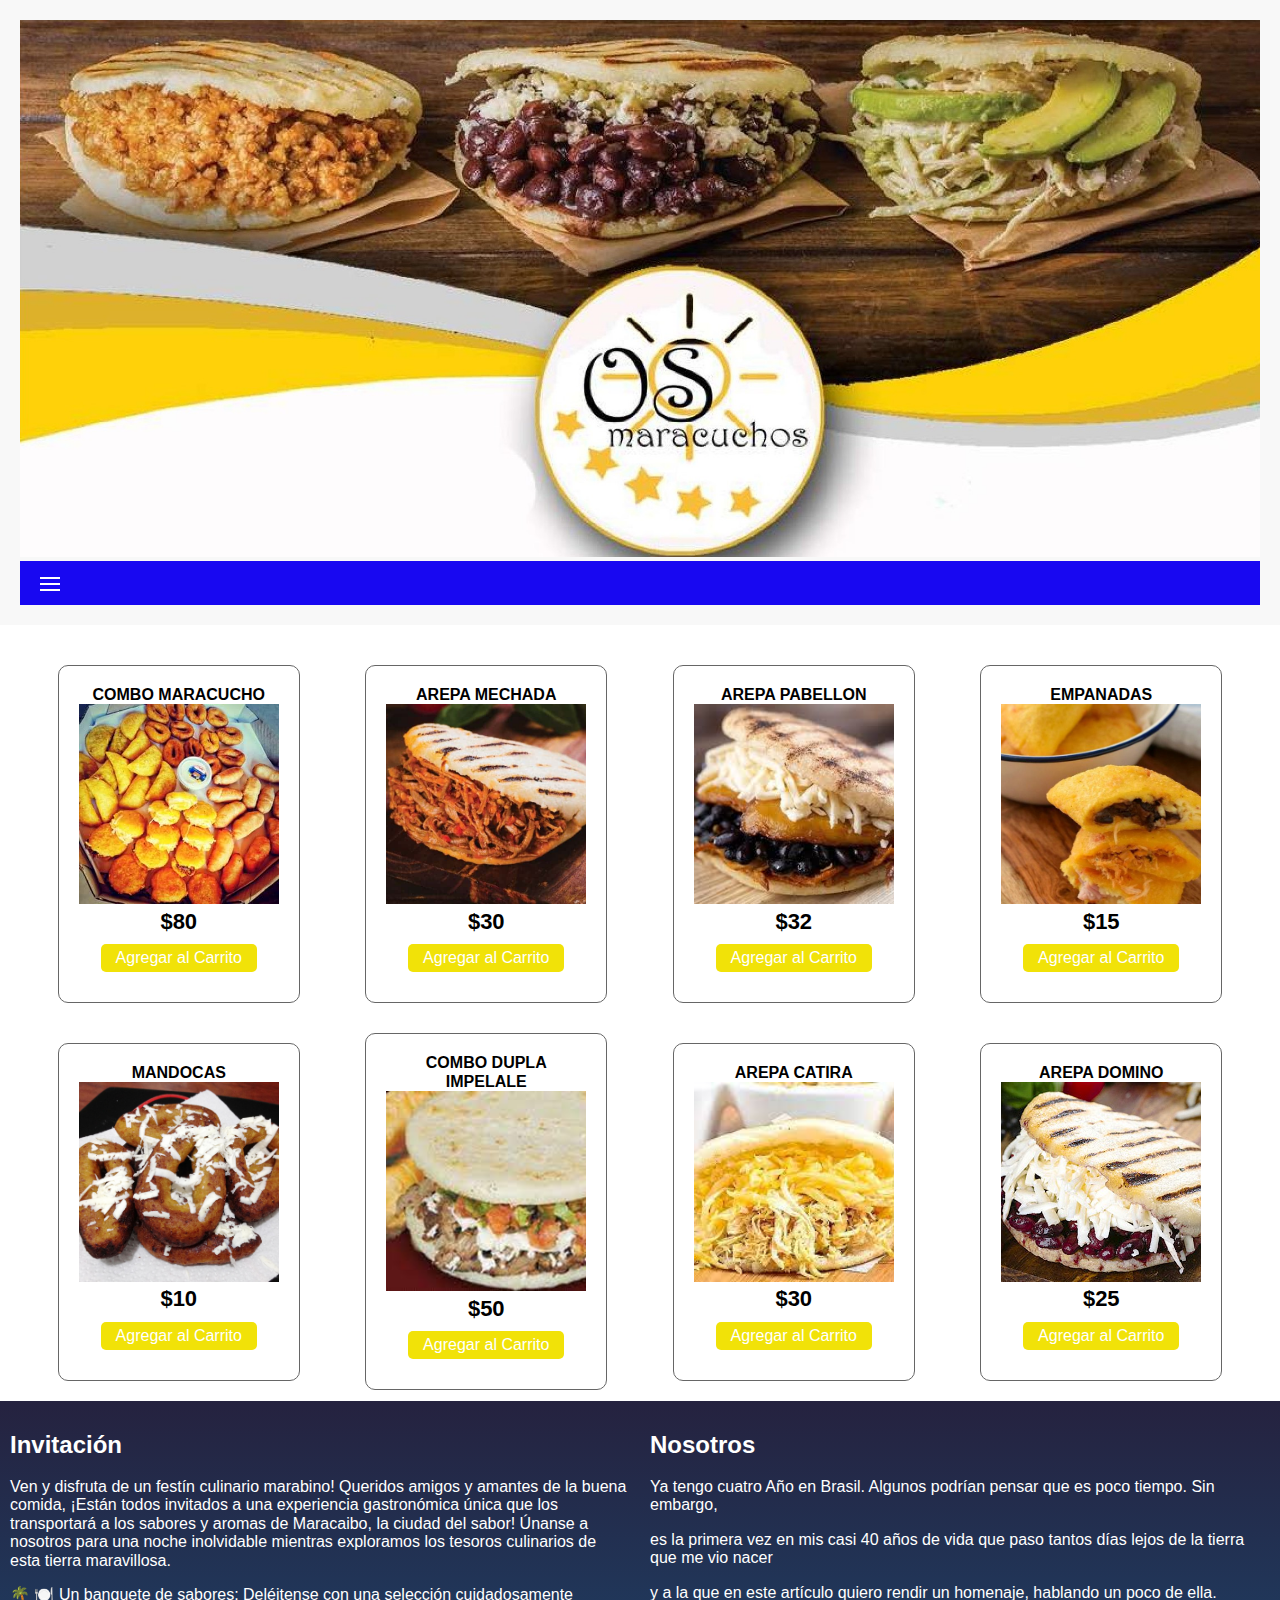
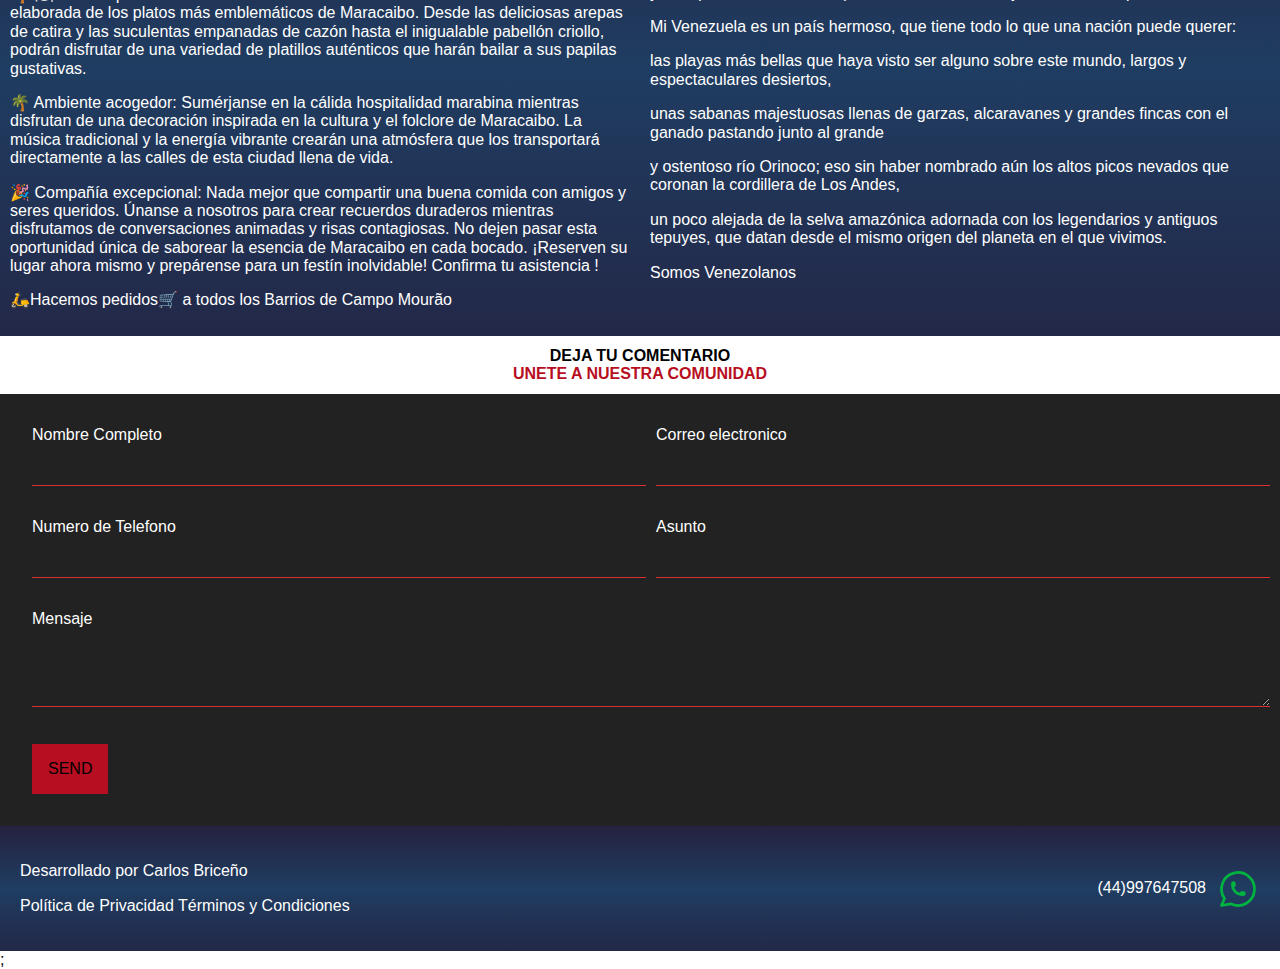
<file: index.html>
<!DOCTYPE html>
<html lang="es">

<head>
    <meta charset="UTF-8">
    <meta name="viewport" content="width=device-width, initial-scale=1.0">
    <link rel="stylesheet" href="https://cdnjs.cloudflare.com/ajax/libs/font-awesome/6.2.1/css/all.min.css" integrity="sha512-MV7K8+y+gLIBoVD59lQIYicR65iaqukzvf/nwasF0nqhPay5w/9lJmVM2hMDcnK1OnMGCdVK+iQrJ7lzPJQd1w==" crossorigin="anonymous" referrerpolicy="no-referrer" />
    
    <title>Proyecto Carlos Briceño</title>
    <link rel="stylesheet" href="css/estilo.css" />
    <link rel="stylesheet" href="css/normalize.css">

</head>

<body>

    <header clas="content header">
        <divclass="head">

            <img class="banner" src="/img/banner1-page-001.jpg" alt="" />

            <nav class="navbar">
                <div class="navbar-brand">
                    <span src="./img/logo.png" alt="Logo"></span>
                    <button class="navbar-toggle" id="navbar-toggle">
                        <span class="navbar-toggle-icon"></span>
                    </button>
                </div>
                <ul class="navbar-menu" id="navbar-menu">
                    <li><a href="#Menu">Menu</a></li>
                    <li><a href="#nosotros">Nosotros</a></li>
                    <li><a href="#contacto">Contacto</a></li>

                </ul>
            </nav>

            </div>
    </header>

    <!--menu-->
    <div id="Menu"></div>

    <section class="contenedor">
            <!-- Contenedor de elementos -->
        <div class="contenedor-items">
            <div class="item">
                <span class="titulo-item">Combo Maracucho</span>
                <img src="/img/combo Maracucho.jpg" alt="" class="img-item">
                <span class="precio-item">$80</span>
                <button class="boton-item">Agregar al Carrito</button>
            </div>
            <div class="item">
                <span class="titulo-item">Arepa Mechada</span>
                <img src="/img/mechada.jpg" alt="" class="img-item">
                <span class="precio-item">$30</span>
                <button class="boton-item">Agregar al Carrito</button>
            </div>
            <div class="item">
                <span class="titulo-item">Arepa Pabellon</span>
                <img src="/img/pabellon.jpg" alt="" class="img-item">
                <span class="precio-item">$32</span>
                <button class="boton-item">Agregar al Carrito</button>
            </div>
            
            
            <div class="item">
                <span class="titulo-item">Empanadas</span>
                <img src="/img/empanadas.jpg" alt="" class="img-item">
                <span class="precio-item">$15</span>
                <button class="boton-item">Agregar al Carrito</button>
            </div>
            <div class="item">
                <span class="titulo-item">Mandocas</span>
                <img src="/img/mandocas.jpg" alt="" class="img-item">
                <span class="precio-item">$10</span>
                <button class="boton-item">Agregar al Carrito</button>
            </div>
            <div class="item">
                <span class="titulo-item">Combo Dupla impelale</span>
                <img src="/img/arepa.jpeg" alt="" class="img-item">
                <span class="precio-item">$50</span>
                <button class="boton-item">Agregar al Carrito</button>
            </div>
            <div class="item">
                <span class="titulo-item">Arepa Catira</span>
                <img src="/img/catira.jpg" alt="" class="img-item">
                <span class="precio-item">$30</span>
                <button class="boton-item">Agregar al Carrito</button>
            </div>
            <div class="item">
                <span class="titulo-item">Arepa Domino</span>
                <img src="/img/domino.jpg" alt="" class="img-item">
                <span class="precio-item">$25</span>
                <button class="boton-item">Agregar al Carrito</button>
            </div>
        </div>
        <!-- Carrito de Compras -->
        <div class="carrito" id="carrito">
            <div class="header-carrito">
                <h2>Tu Carrito</h2>
            </div>

            <div class="carrito-items">
                <!-- 
                <div class="carrito-item">
                    <img src="/img/domino.jpg" width="80px" alt="">
                    <div class="carrito-item-detalles">
                        <span class="carrito-item-titulo">Arepa de Domino</span>
                        <div class="selector-cantidad">
                            <i class="fa-solid fa-minus restar-cantidad"></i>
                            <input type="text" value="1" class="carrito-item-cantidad" disabled>
                            <i class="fa-solid fa-plus sumar-cantidad"></i>
                        </div>
                        <span class="carrito-item-precio">$25</span>
                    </div>
                   <span class="btn-eliminar">
                        <i class="fa-solid fa-trash"></i>
                   </span>
                </div>
                <div class="carrito-item">
                    <img src="/img/catira.jpg" width="80px" alt="">
                    <div class="carrito-item-detalles">
                        <span class="carrito-item-titulo">Arepa Catira</span>
                        <div class="selector-cantidad">
                            <i class="fa-solid fa-minus restar-cantidad"></i>
                            <input type="text" value="3" class="carrito-item-cantidad" disabled>
                            <i class="fa-solid fa-plus sumar-cantidad"></i>
                        </div>
                        <span class="carrito-item-precio">$30</span>
         </div>
                   <button class="btn-eliminar">
                        <i class="fa-solid fa-trash"></i>
                   </button>
                </div>
                 -->
            </div>
            <div class="carrito-total">
                <div class="fila">
                    <strong>Tu Total</strong>
                    <span class="carrito-precio-total">
                        $120.000,00
                    </span>
                </div>
                <button class="btn-pagar">Pagar <i class="fa-solid fa-bag-shopping"></i> </button>
            </div>
        </div>
    </section>

    <!--reseña y sobre nosotros-->

    <section class="content-about">

        <div id="nosotros">
            <div class="columnas">
                <div class="columna">

                    <h2 class="title">Invitación</h2>
                    <p>Ven y disfruta de un festín culinario marabino!

                        Queridos amigos y amantes de la buena comida,

                        ¡Están todos invitados a una experiencia gastronómica única que los transportará a los sabores y
                        aromas de Maracaibo, la ciudad del sabor! Únanse a nosotros para una noche inolvidable mientras
                        exploramos los tesoros culinarios de esta tierra maravillosa.
                    <p>🌴 🍽️ Un banquete de sabores: Deléitense con una selección cuidadosamente elaborada de los
                        platos más emblemáticos de Maracaibo. Desde las deliciosas arepas de catira y las suculentas
                        empanadas de cazón hasta el inigualable pabellón criollo, podrán disfrutar de una variedad de
                        platillos auténticos que harán bailar a sus papilas gustativas.

                    <p>🌴 Ambiente acogedor: Sumérjanse en la cálida hospitalidad marabina mientras disfrutan de una
                        decoración inspirada en la cultura y el folclore de Maracaibo. La música tradicional y la
                        energía vibrante crearán una atmósfera que los transportará directamente a las calles de esta
                        ciudad llena de vida.</p>
                    <p>🎉 Compañía excepcional: Nada mejor que compartir una buena comida con amigos y seres queridos.
                        Únanse a nosotros para crear recuerdos duraderos mientras disfrutamos de conversaciones animadas
                        y risas contagiosas.

                        No dejen pasar esta oportunidad única de saborear la esencia de Maracaibo en cada bocado.
                        ¡Reserven su lugar ahora mismo y prepárense para un festín inolvidable!

                        Confirma tu asistencia !</p>
                    <p>🛵Hacemos pedidos🛒 a todos los Barrios de Campo Mourão </p>
                </div>
                <div class="columna">
                    <h2 clas="title">Nosotros</h2>

                    <p>Ya tengo cuatro Año en Brasil. Algunos podrían pensar que es poco tiempo. Sin embargo,
                    </p>
                    <p>es la primera vez en mis casi 40 años de vida que paso tantos días lejos de la tierra que
                        me vio nacer</p>
                    <p> y a la que en este artículo quiero rendir un homenaje, hablando un poco de ella.</p>
                    <p>Mi Venezuela es un país hermoso, que tiene todo lo que una nación puede querer: </p>
                    <p> las playas más bellas que haya visto ser alguno sobre este mundo, largos y
                        espectaculares desiertos,</p>
                    <p>unas sabanas majestuosas llenas de garzas, alcaravanes y grandes fincas con el ganado
                        pastando junto al grande</p>
                    <p> y ostentoso río Orinoco; eso sin haber nombrado aún los altos picos nevados que coronan
                        la cordillera de Los Andes,</p>
                    <p> un poco alejada de la selva amazónica adornada con los legendarios y antiguos tepuyes,
                        que datan desde el mismo origen del planeta en el que vivimos.</p>

                    <p>Somos Venezolanos</p>
                </div>
            </div>
        </div>
        </section>


            <!--contacto-->

            <section class="content-price">
                <div class="content">
                    <div id="contacto">

                        <h1 class="logo">DEJA TU COMENTARIO<br><span>UNETE A NUESTRA COMUNIDAD</span></h1>

                        <div class="contact-wrapper animated bounceInUp">
                            <div class="contact-form">
                               
                               
                                <form action="">
                                  
                                    <p>
                                        <label>Nombre Completo</label>
                                        <input type="text" name="fullname">
                                    </p>
                                    <p>
                                        <label>Correo electronico </label>
                                        <input type="email" name="email">
                                    </p>
                                    <p>
                                        <label>Numero de Telefono</label>
                                        <input type="tel" name="phone">
                                    </p>
                                    <p>
                                        <label>Asunto</label>
                                        <input type="text" name="affair">
                                    </p>
                                    <p class="block">
                                        <label>Mensaje</label>
                                        <textarea name="message" rows="3"></textarea>
                                    </p>
                                    <p class="block">
                                        <button>
                                            Send
                                        </button>
                                    </p>
                                </form>
                            </div>

                        </div>

                    </div>

                    <footer class="pie">
                        <div class="derechos">
                            <p>Desarrollado por Carlos Briceño</p>
                            <p>Política de Privacidad Términos y Condiciones</p>
                        </div>
                        <div class="contacto">
                            <p class="telefono">(44)997647508</p>
                            <a href="https://wa.me/444997647508" class="whatsapp-link">
                                <svg xmlns="http://www.w3.org/2000/svg" class="icon icon-tabler icon-tabler-brand-whatsapp" width="44" height="44" viewBox="0 0 24 24" stroke-width="1.5" stroke="#00b341" fill="none" stroke-linecap="round" stroke-linejoin="round">
                                    <path stroke="none" d="M0 0h24v24H0z" fill="none" />
                                    <path d="M3 21l1.65 -3.8a9 9 0 1 1 3.4 2.9l-5.05 .9" />
                                    <path d="M9 10a0.5 .5 0 0 0 1 0v-1a0.5 .5 0 0 0 -1 0v1a5 5 0 0 0 5 5h1a0.5 .5 0 0 0 0 -1h-1a0.5 .5 0 0 0 0 1" />
                                </svg>
                            </a>
                        </div>
                    </footer>
                    
                    
                    ;
                    <script src="main.js"></script>
</body>

</html>
</file>
<file: css/estilo.css>
/* Estilos generales */

body {
    font-size: 16px;


    font-family: Arial, sans-serif;


    margin: 0;


    padding: 0;
}

a {


    text-decoration: none;


    color: black;
}

/* Estilos del encabezado */

header {


    display: flex;
    justify-content: space-between;


    align-items: center;


    padding: 20px;


    background-color: #f8f8f8;
}

.banner {
    width: 100%;


    max-width: 100%;


    height: auto;
}


.navbar {
    background-color: #1808f1;
    color: #fff;
    display: flex;
    justify-content: space-between;
    align-items: center;
    padding: 10px;
}

.logo {
    font-weight: bold;
    font-size: 20px;
}

.navbar-menu {
    display: none;
    list-style: none;
}

.navbar-menu.active {
    display: flex;
}

.navbar-menu li {
    margin-left: 15px;
}

.navbar-menu a {
    color: #fff;
    text-decoration: none;

}

.navbar-toggle {
    background-color: transparent;
    border: none;
    cursor: pointer;
    padding: 10px;
}

.navbar-toggle-icon {
    display: block;
    width: 20px;
    height: 2px;
    background-color: #fff;
    position: relative;
}

.navbar-toggle-icon:before,
.navbar-toggle-icon:after {
    content: "";
    width: 100%;
    height: 100%;
    background-color: #fff;
    position: absolute;
    left: 0;
}

.navbar-toggle-icon:before {
    top: -6px;
}

.navbar-toggle-icon:after {
    top: 6px;
}


/* Estilos de los productos */



.contenedor{
    max-width: 1200px;
    padding: 10px;
    margin: auto;
    display: flex;
    justify-content: space-between;
    /* oculto lo que queda fuera del .contenedor */
    contain: paint;
}
/* SECCION CONTENEDOR DE ITEMS */
.contenedor .contenedor-items{
    margin-top: 30px;
    display: grid;
    grid-template-columns: repeat(auto-fit, minmax(220px, 1fr));
    grid-gap:30px;
    grid-row-gap: 30px;
    /* width: 60%; */
    width: 100%;
    transition: .3s;
}
.contenedor .contenedor-items .item{
    max-width: 200px;
    margin: auto;
    border: 1px solid #666;
    border-radius: 10px;
    padding: 20px;
    transition: .3s;
}
.contenedor .contenedor-items .item .img-item{
    width: 100%;
    height: 200px;
    object-fit: cover;
}
.contenedor .contenedor-items .item:hover{
    box-shadow: 0 0 10px #666;
    scale: 1.05;
}
.contenedor .contenedor-items .item .titulo-item{
    display: block;
    font-weight: bold;
    text-align: center;
    text-transform: uppercase;
}
.contenedor .contenedor-items .item .precio-item{
    display: block;
    text-align: center;
    font-weight: bold;
    font-size: 22px;
}

.contenedor .contenedor-items .item .boton-item{
    display: block;
    margin: 10px auto;
    border: none;
    background-color: rgb(241, 226, 8);
    color: #fff;
    padding: 5px 15px;
    border-radius: 5px;
    cursor: pointer;
    transition: background-color 0.3s;
}
.contenedor .contenedor-items .item .boton-item:hover {
    background-color: #082bf3; /* Azul al pasar el cursor */
    }
/* seccion carrito */
.carrito{
    border: 1px solid #666;
    width: 35%;
    margin-top: 30px;
    border-radius: 10px;
    overflow: hidden;
    margin-bottom: auto;
    position: sticky !important;
    top: 0;
    transition: .3s;
    /* Estilos para ocultar */
    margin-right: -100%;
    opacity: 0;
}
.carrito .header-carrito{
    background-color: #04068a;
    color: #fff;
    text-align: center;
    padding: 30px 0;
}
.carrito .carrito-item{
    display: flex;
    align-items: center;
    /* justify-content: space-between; */
    position: relative;
    border-bottom: 1px solid #666;
    padding: 20px;
}
.carrito .carrito-item img{
    margin-right: 20px;
}
.carrito .carrito-item .carrito-item-titulo{
    display: block;
    font-weight: bold;
    margin-bottom: 10px;
    text-transform: uppercase;
}
.carrito .carrito-item .selector-cantidad {
    display: inline-block;
    margin-right: 25px;
}
.carrito .carrito-item .carrito-item-cantidad{
    border: none;
    font-size: 18px;
    background-color: transparent;
    display: inline-block;
    width:30px;
    padding: 5px;
    text-align: center;
}
.carrito .carrito-item .selector-cantidad i{
    font-size: 18px;
    width: 32px;
    height: 32px;
    line-height: 32px;
    text-align: center;
    border-radius: 50%;
    border: 1px solid #1e06f1;
    cursor: pointer;
}
.carrito .carrito-item .carrito-item-precio{
    font-weight: bold;
    display: inline-block;
    font-size: 18px;
    margin-bottom: 5px;
}
.carrito .carrito-item .btn-eliminar{
    position: absolute;
    right: 15px;
    top: 15px;
    color: #071ff8;
    font-size: 20px;
    width: 40px;
    height: 40px;
    line-height: 40px;
    text-align: center;
    border-radius: 50%;
    border: 1px solid #0b08ee;
    cursor: pointer;
    display: block;
    background: transparent;
    z-index: 20;
}
.carrito .carrito-item .btn-eliminar i{
    pointer-events: none;
}

.carrito-total{
    background-color: #f3f3f3;
    padding: 30px;
}
.carrito-total .fila{
    display: flex;
    justify-content: space-between;
    align-items: center;
    font-size: 22px;
    font-weight: bold;
    margin-bottom: 10px;
}
.carrito-total .btn-pagar{
    display: block;
    width: 100%;
    border: none;
    background: #082bf3;
    color: #fff;
    border-radius: 5px;
    font-size: 18px;
    padding: 20px;
    display: flex;
    justify-content: space-between;
    align-items: center;
    cursor: pointer;
    transition: .3s;
}
.carrito-total .btn-pagar:hover{
    scale: 1.05;
    
}


/* Estilos de la sección "Reseña y Nosotros" */

.content-about {
    background: linear-gradient(180deg,
     rgba(37, 34, 63, 1) 0%, 
     rgba(31, 61, 98, 1) 50%, 
     rgba(35, 40, 72, 1) 100%);
    display: flex;
    
}


.content-about {
    display: flex;
    justify-content: center;
}

.columnas {
    display: flex;
    flex-wrap: wrap;

}

.columna {
    flex: 1 1 50%;
    max-width: 50%;
    padding: 10px;
    box-sizing: border-box;
}

.columna {
    color: white;

}

.content.about {


    padding: 20px;
}

.content.about h2 {
    font-size: 24px;
    margin-bottom: 20px;
}

.content.about p {


    font-size: 16px;


    margin-bottom: 10px;
}

/* Estilos de la sección de contacto */
.container {
    max-width: 1170px;
    margin-left: auto;
    margin-right: auto;
    padding: 1.5em;
}


ul {
    list-style: none;
    padding: 0;
}

.logo {
    text-align: center;
    font-size: 1em;
    

}

.logo span {
    color: #B70E21;
}

.contact-wrapper {
    box-shadow: 0 0 20px 0 rgba(255, 255, 255, .3);
}

.contact-wrapper > * {
    padding: 1em;
}

.contact-form {
    
    background: #222222;
    color: #fff;
}

.contact-form form {
    display: grid;
    grid-template-columns: 1fr 1fr;
}

.contact-form form label {
    display: block;
}

.contact-form form p {
    margin: 0;
    padding: 1em;
    color: #fff;
}

.contact-form form .block {
    grid-column: 1 / 3;
}


.contact-form form input,
.contact-form form textarea {
    width: 100%;
    padding: .7em;
    border: none;
    background: none;
    outline: 0;
    color: #fff;
    border-bottom: 1px solid #d63031;
}
.contact-form form button,
.contact-form form button {

    background: #B70E21;
    border: 0;
    text-transform: uppercase;
    padding: 1em;
}

.contact-form form button:hover,
.contact-form form button:focus {
    background: #d63031;
    color: #fff;
    transition: background-color 1s ease-out;
    outline: 0;
}








/* Estilos del pie de página */

.pie {
    display: flex;
    justify-content: space-between;
    align-items: center;
    background: linear-gradient(180deg, rgba(37, 34, 63, 1) 0%, rgba(31, 61, 98, 1) 50%, rgba(35, 40, 72, 1) 100%);
    background-color: #f8f8f8;
    padding: 20px;
    text-align: center;
}

.derechos p {
    display: flex;
    margin-right: 10px;
    color: white;
}

.contacto {
    display: flex;
    align-items: center;
}

.nombre {
    margin-right: 10px;
}

.telefono {
    margin-right: 10px;
    color: white;
}

.whatsapp-link {
    display: flex;
    align-items: center;
    justify-content: center;
    text-decoration: none;
    color: #00b341;
}
</file>
